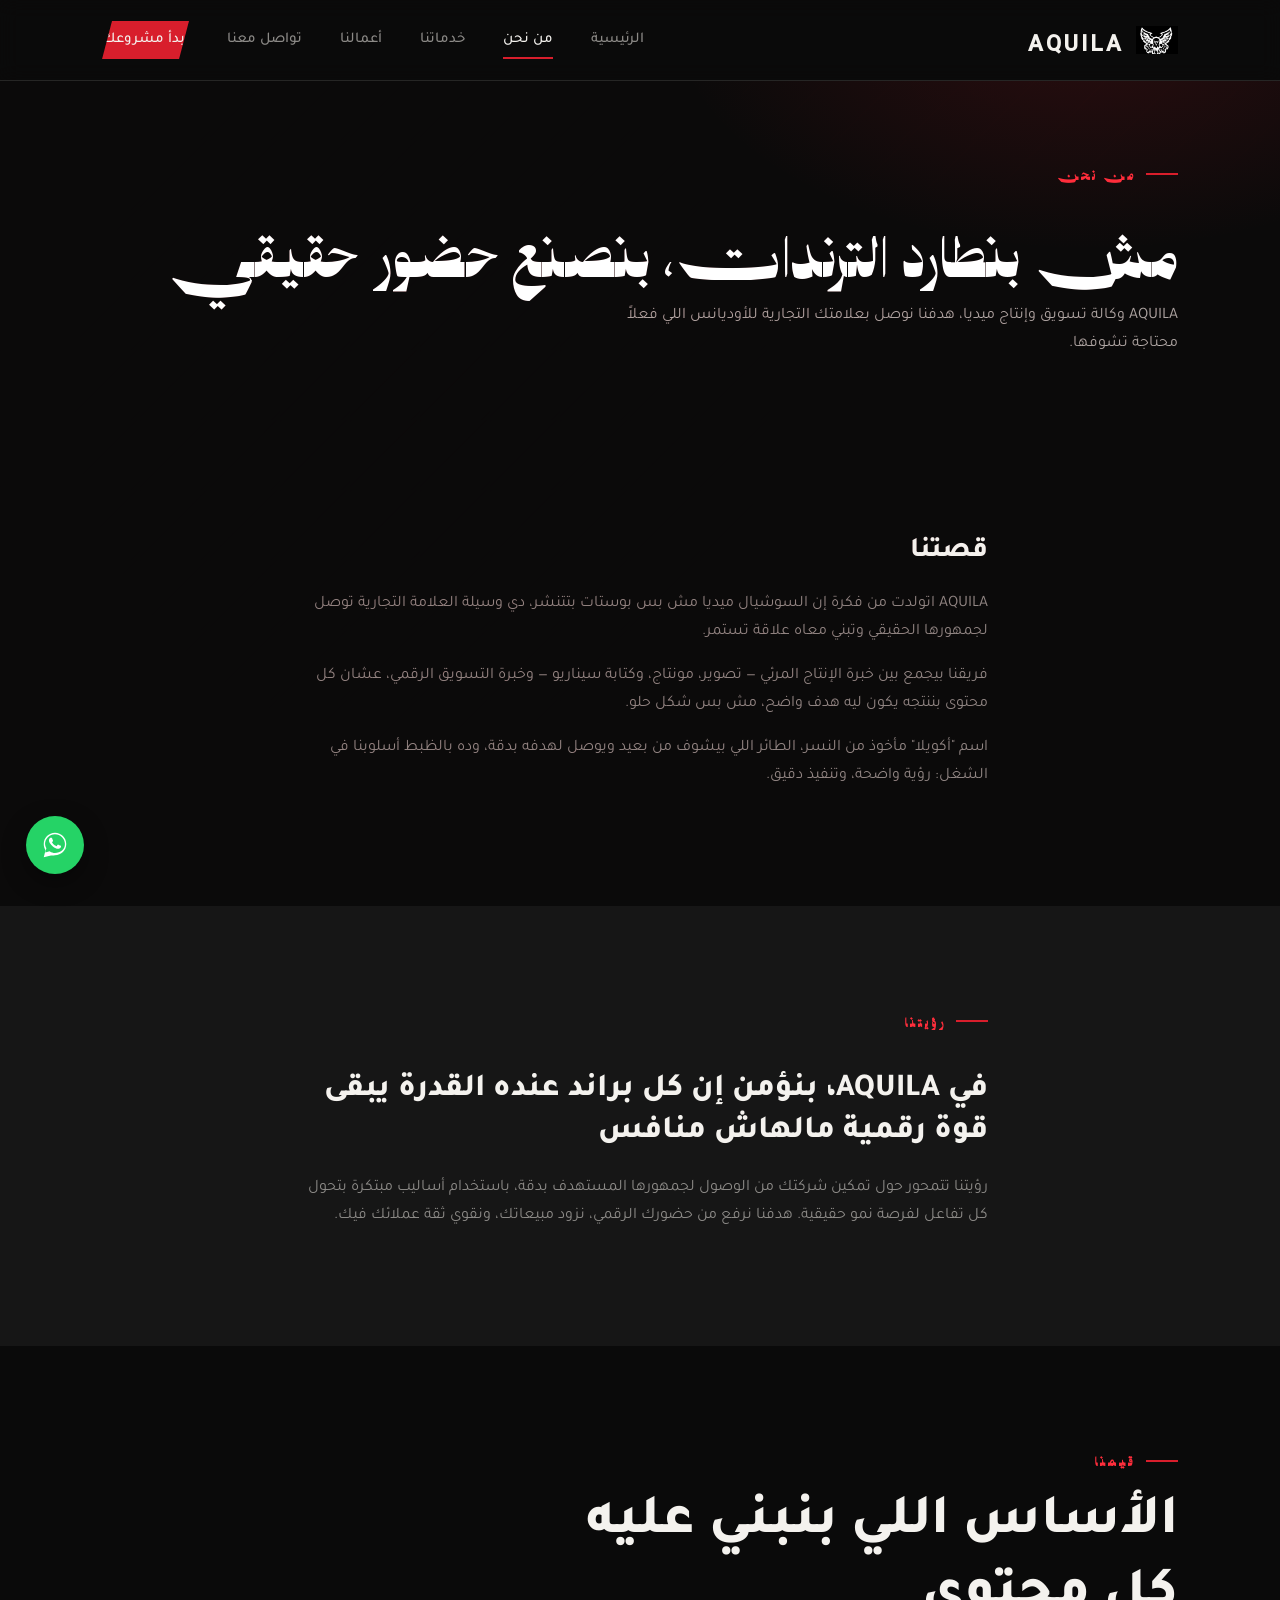
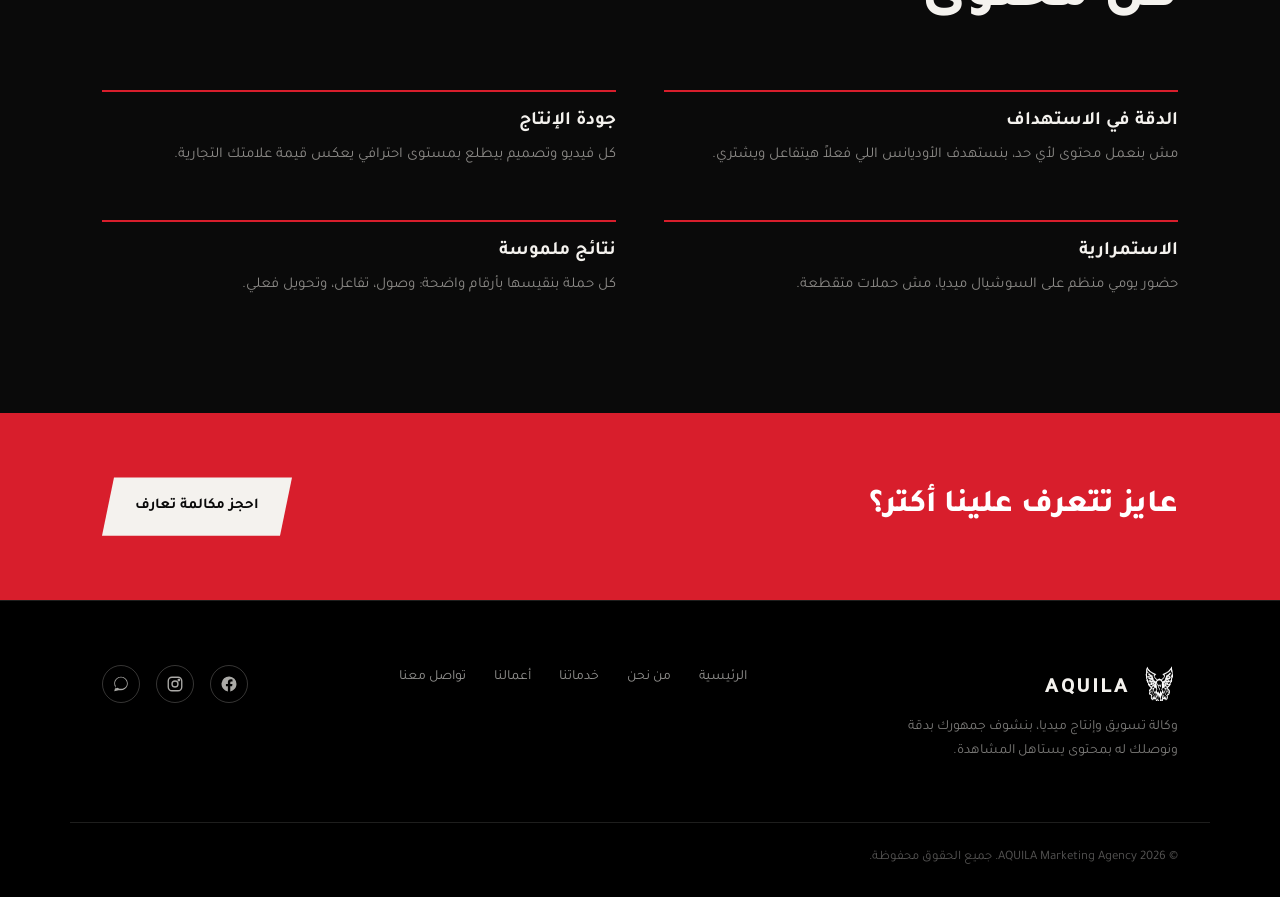
<file: about.html>
<!DOCTYPE html>
<html lang="ar" dir="rtl">
<head>
<meta charset="UTF-8">
<meta name="viewport" content="width=device-width, initial-scale=1.0">
<title>من نحن | AQUILA</title>
<link rel="stylesheet" href="style.css">
</head>
<body>
<div class="bg-fx"></div>
<div id="preloader"><div class="preloader-glow"></div><img src="aquila-logo-transparent.png" alt="AQUILA" class="preloader-logo"><div class="preloader-text">LOADING</div></div>

<header class="site-header">
  <div class="wrap">
    <a href="index.html" class="brand">
      <img src="eagle-icon.png" alt="شعار AQUILA" class="brand-mark">
      <span class="brand-name">AQUILA</span>
    </a>
    <button class="nav-toggle" aria-label="فتح القائمة" onclick="document.querySelector('.main-nav').classList.toggle('open')">
      <span></span><span></span><span></span>
    </button>
    <nav class="main-nav">
      <a href="index.html">الرئيسية</a>
      <a href="about.html" class="active">من نحن</a>
      <a href="services.html">خدماتنا</a>
      <a href="work.html">أعمالنا</a>
      <a href="contact.html">تواصل معنا</a>
      <a href="contact.html" class="header-cta">ابدأ مشروعك</a>
    </nav>
  </div>
</header>

<section class="page-hero">
  <div class="wrap">
    <div class="eyebrow">من نحن</div>
    <h1>مش بنطارد الترندات، بنصنع حضور حقيقي</h1>
    <p>AQUILA وكالة تسويق وإنتاج ميديا، هدفنا نوصل بعلامتك التجارية للأوديانس اللي فعلاً محتاجة تشوفها.</p>
  </div>
</section>

<section>
  <div class="wrap" style="max-width:760px;">
    <h2 style="font-size:28px; margin-bottom:20px;">قصتنا</h2>
    <p style="color:var(--gray); font-size:16px; margin-bottom:16px;">AQUILA اتولدت من فكرة إن السوشيال ميديا مش بس بوستات بتتنشر، دي وسيلة العلامة التجارية توصل لجمهورها الحقيقي وتبني معاه علاقة تستمر.</p>
    <p style="color:var(--gray); font-size:16px; margin-bottom:16px;">فريقنا بيجمع بين خبرة الإنتاج المرئي — تصوير، مونتاج، وكتابة سيناريو — وخبرة التسويق الرقمي، عشان كل محتوى بننتجه يكون ليه هدف واضح، مش بس شكل حلو.</p>
    <p style="color:var(--gray); font-size:16px;">اسم "أكويلا" مأخوذ من النسر، الطائر اللي بيشوف من بعيد ويوصل لهدفه بدقة، وده بالظبط أسلوبنا في الشغل: رؤية واضحة، وتنفيذ دقيق.</p>
  </div>
</section>

<section class="section-alt">
  <div class="wrap" style="max-width:760px;">
    <div class="eyebrow">رؤيتنا</div>
    <h2 style="font-size:32px; margin:14px 0 20px;">في AQUILA، بنؤمن إن كل براند عنده القدرة يبقى قوة رقمية مالهاش منافس</h2>
    <p style="color:var(--gray); font-size:16px;">رؤيتنا تتمحور حول تمكين شركتك من الوصول لجمهورها المستهدف بدقة، باستخدام أساليب مبتكرة بتحول كل تفاعل لفرصة نمو حقيقية. هدفنا نرفع من حضورك الرقمي، نزود مبيعاتك، ونقوي ثقة عملائك فيك.</p>
  </div>
</section>

<section>
  <div class="wrap">
    <div class="section-head reveal">
      <div class="eyebrow">قيمنا</div>
      <h2>الأساس اللي بنبني عليه كل محتوى</h2>
    </div>
    <div class="value-list reveal-stagger">
      <div class="value-item stagger-item">
        <h3>الدقة في الاستهداف</h3>
        <p>مش بنعمل محتوى لأي حد، بنستهدف الأوديانس اللي فعلاً هيتفاعل ويشتري.</p>
      </div>
      <div class="value-item stagger-item">
        <h3>جودة الإنتاج</h3>
        <p>كل فيديو وتصميم بيطلع بمستوى احترافي يعكس قيمة علامتك التجارية.</p>
      </div>
      <div class="value-item stagger-item">
        <h3>الاستمرارية</h3>
        <p>حضور يومي منظم على السوشيال ميديا، مش حملات متقطعة.</p>
      </div>
      <div class="value-item stagger-item">
        <h3>نتائج ملموسة</h3>
        <p>كل حملة بنقيسها بأرقام واضحة: وصول، تفاعل، وتحويل فعلي.</p>
      </div>
    </div>
  </div>
</section>

<div class="cta-band">
  <div class="wrap">
    <h2>عايز تتعرف علينا أكتر؟</h2>
    <a href="contact.html" class="btn btn-light">احجز مكالمة تعارف</a>
  </div>
</div>

<footer class="site-footer">
  <div class="wrap">
    <div>
      <div class="footer-brand">
        <img src="eagle-icon.png" alt="شعار AQUILA">
        <span class="brand-name">AQUILA</span>
      </div>
      <p style="max-width:280px; font-size:14px; color:rgba(244,242,238,0.5);">وكالة تسويق وإنتاج ميديا، بنشوف جمهورك بدقة ونوصلك له بمحتوى يستاهل المشاهدة.</p>
    </div>
    <nav class="foot-links">
      <a href="index.html">الرئيسية</a>
      <a href="about.html">من نحن</a>
      <a href="services.html">خدماتنا</a>
      <a href="work.html">أعمالنا</a>
      <a href="contact.html">تواصل معنا</a>
    </nav>
    <div class="footer-social">
      <a href="https://www.facebook.com/share/19Cuxw9yqc/?mibextid=wwXIfr" target="_blank" aria-label="Facebook">
        <svg viewBox="0 0 24 24" fill="currentColor"><path d="M22 12a10 10 0 1 0-11.5 9.9v-7H7.9V12h2.6V9.8c0-2.6 1.5-4 3.9-4 1.1 0 2.3.2 2.3.2v2.5h-1.3c-1.3 0-1.7.8-1.7 1.6V12h2.9l-.5 2.9h-2.4v7A10 10 0 0 0 22 12z"/></svg>
      </a>
      <a href="https://www.instagram.com/agencyaquila?igsh=MTFvNHV1Ymx0aHg0dA==" target="_blank" aria-label="Instagram">
        <svg viewBox="0 0 24 24" fill="none" stroke="currentColor" stroke-width="1.8"><rect x="3" y="3" width="18" height="18" rx="5"/><circle cx="12" cy="12" r="4"/><circle cx="17.2" cy="6.8" r="1"/></svg>
      </a>
      <a href="https://wa.me/201023048592" target="_blank" aria-label="WhatsApp">
        <svg viewBox="0 0 32 32" fill="currentColor"><path d="M16.001 3C9.373 3 4 8.373 4 15c0 2.386.7 4.607 1.908 6.472L4 29l7.72-1.867A11.94 11.94 0 0 0 16 27c6.628 0 12-5.373 12-12S22.629 3 16.001 3zm0 21.6c-1.98 0-3.822-.58-5.372-1.578l-.385-.243-4.583 1.108 1.128-4.464-.25-.397A9.565 9.565 0 0 1 5.4 15c0-5.85 4.75-10.6 10.6-10.6 5.85 0 10.6 4.75 10.6 10.6S21.85 24.6 16 24.6z"/></svg>
      </a>
    </div>
  </div>
  <div class="foot-bottom wrap">© 2026 AQUILA Marketing Agency. جميع الحقوق محفوظة.</div>
</footer>

<script src="script.js"></script>
<a href="https://wa.me/201023048592" target="_blank" class="whatsapp-float" aria-label="تواصل عبر واتساب">
  <svg viewBox="0 0 32 32" fill="#fff"><path d="M16.001 3C9.373 3 4 8.373 4 15c0 2.386.7 4.607 1.908 6.472L4 29l7.72-1.867A11.94 11.94 0 0 0 16 27c6.628 0 12-5.373 12-12S22.629 3 16.001 3zm0 21.6c-1.98 0-3.822-.58-5.372-1.578l-.385-.243-4.583 1.108 1.128-4.464-.25-.397A9.565 9.565 0 0 1 5.4 15c0-5.85 4.75-10.6 10.6-10.6 5.85 0 10.6 4.75 10.6 10.6S21.85 24.6 16 24.6zm5.79-7.94c-.317-.159-1.874-.925-2.164-1.03-.29-.106-.5-.159-.712.159-.21.317-.816 1.03-1.001 1.24-.184.212-.369.238-.685.08-.317-.159-1.338-.493-2.549-1.572-.943-.84-1.58-1.878-1.765-2.195-.185-.317-.02-.489.139-.647.142-.142.317-.37.475-.556.159-.185.211-.317.317-.529.106-.212.053-.397-.026-.556-.08-.159-.712-1.716-.976-2.35-.257-.617-.518-.534-.712-.544-.185-.008-.396-.01-.607-.01s-.556.08-.847.397c-.29.317-1.107 1.082-1.107 2.638s1.133 3.06 1.29 3.271c.159.212 2.229 3.404 5.4 4.773.755.325 1.344.52 1.804.665.758.24 1.448.207 1.994.126.608-.091 1.874-.766 2.138-1.507.264-.74.264-1.375.185-1.507-.079-.132-.29-.211-.607-.37z"/></svg>
</a>
</body>
</html>
</file>
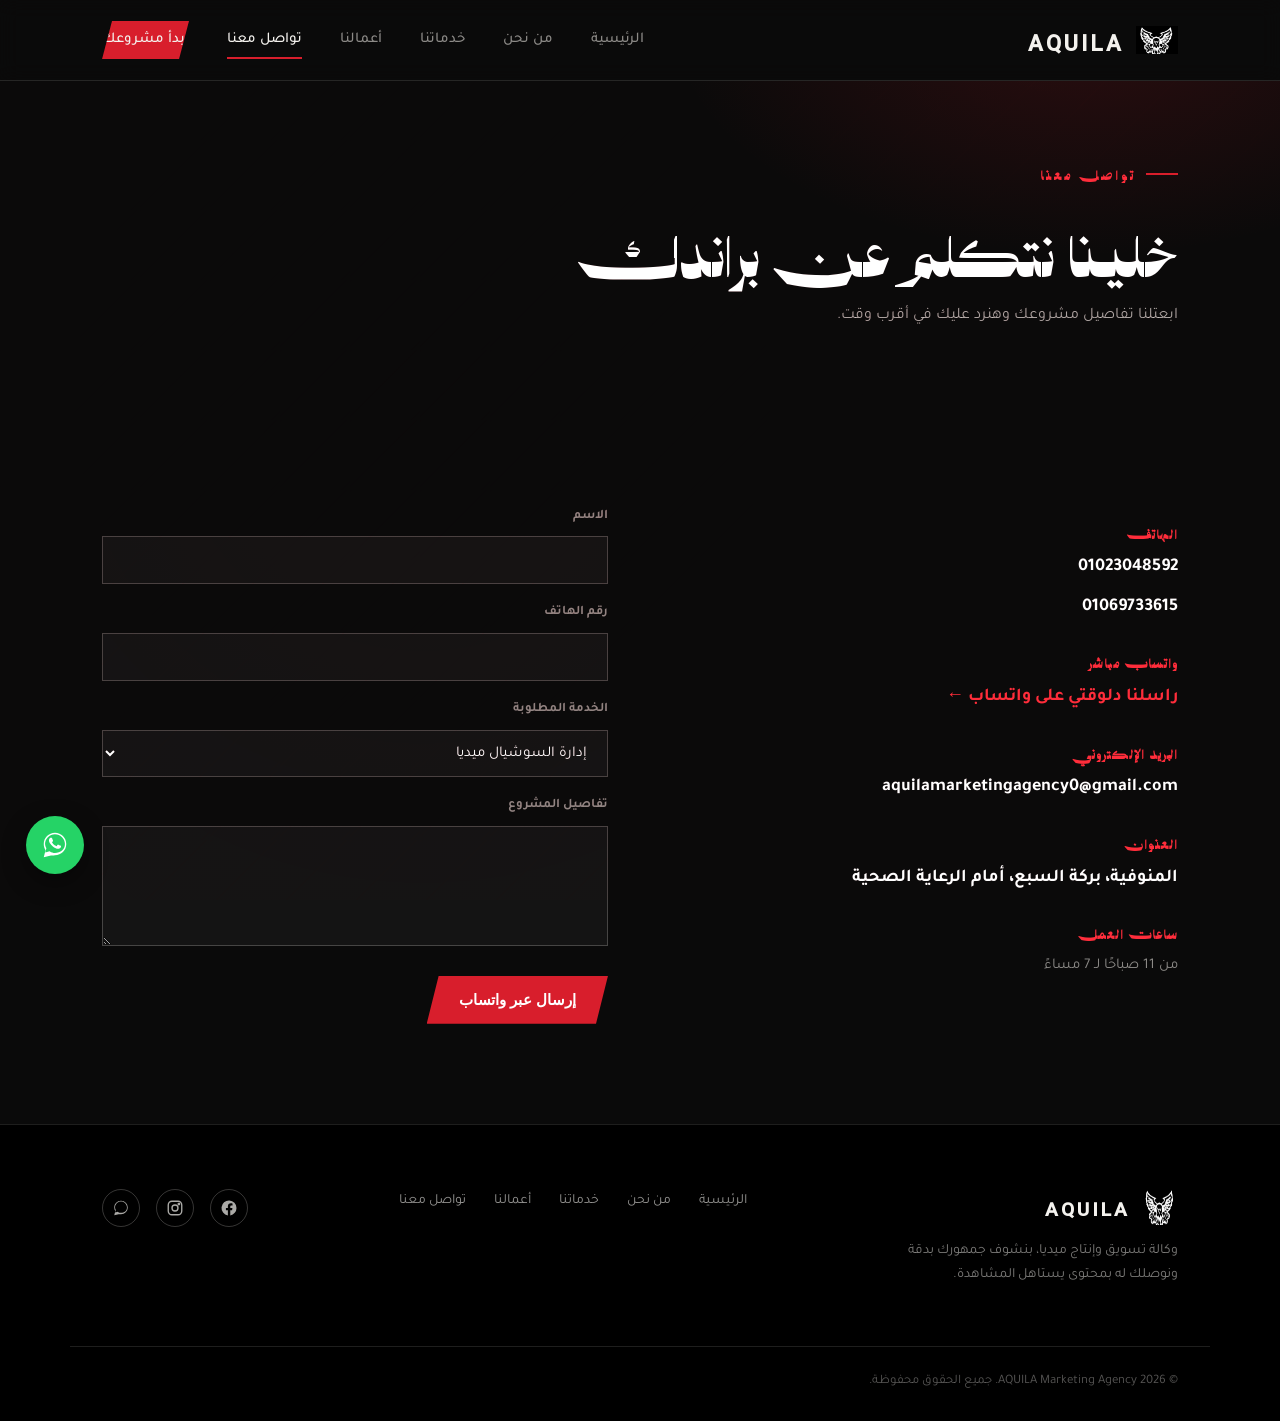
<file: contact.html>
<!DOCTYPE html>
<html lang="ar" dir="rtl">
<head>
<meta charset="UTF-8">
<meta name="viewport" content="width=device-width, initial-scale=1.0">
<title>تواصل معنا | AQUILA</title>
<link rel="stylesheet" href="style.css">
</head>
<body>
<div class="bg-fx"></div>
<div id="preloader"><div class="preloader-glow"></div><img src="aquila-logo-transparent.png" alt="AQUILA" class="preloader-logo"><div class="preloader-text">LOADING</div></div>

<header class="site-header">
  <div class="wrap">
    <a href="index.html" class="brand">
      <img src="eagle-icon.png" alt="شعار AQUILA" class="brand-mark">
      <span class="brand-name">AQUILA</span>
    </a>
    <button class="nav-toggle" aria-label="فتح القائمة" onclick="document.querySelector('.main-nav').classList.toggle('open')">
      <span></span><span></span><span></span>
    </button>
    <nav class="main-nav">
      <a href="index.html">الرئيسية</a>
      <a href="about.html">من نحن</a>
      <a href="services.html">خدماتنا</a>
      <a href="work.html">أعمالنا</a>
      <a href="contact.html" class="active">تواصل معنا</a>
      <a href="contact.html" class="header-cta">ابدأ مشروعك</a>
    </nav>
  </div>
</header>

<section class="page-hero">
  <div class="wrap">
    <div class="eyebrow">تواصل معنا</div>
    <h1>خلينا نتكلم عن براندك</h1>
    <p>ابعتلنا تفاصيل مشروعك وهنرد عليك في أقرب وقت.</p>
  </div>
</section>

<section>
  <div class="wrap">
    <div class="contact-grid reveal">
      <div class="contact-info">
        <dl>
          <dt>الهاتف</dt>
          <dd style="direction:ltr; text-align:right;">01023048592</dd>
          <dd style="direction:ltr; text-align:right;">01069733615</dd>
          <dt>واتساب مباشر</dt>
          <dd><a href="https://wa.me/201023048592" target="_blank" style="color:var(--red-bright);">راسلنا دلوقتي على واتساب ←</a></dd>
          <dt>البريد الإلكتروني</dt>
          <dd style="direction:ltr; text-align:right;">aquilamarketingagency0@gmail.com</dd>
          <dt>العنوان</dt>
          <dd>المنوفية، بركة السبع، أمام الرعاية الصحية</dd>
          <dt>ساعات العمل</dt>
          <dd class="mute">من 11 صباحًا لـ 7 مساءً</dd>
        </dl>
      </div>

      <form class="contact-form" id="contact-form">
        <div class="field">
          <label for="name">الاسم</label>
          <input type="text" id="name" name="name" required>
        </div>
        <div class="field">
          <label for="phone">رقم الهاتف</label>
          <input type="tel" id="phone" name="phone" required>
        </div>
        <div class="field">
          <label for="service">الخدمة المطلوبة</label>
          <select id="service" name="service">
            <option>إدارة السوشيال ميديا</option>
            <option>خطة استراتيجية</option>
            <option>تصوير فوتوغرافي وفيديو</option>
            <option>مونتاج الفيديو</option>
            <option>التصميمات</option>
            <option>كتابة السكريبت</option>
            <option>الإعلانات الممولة</option>
            <option>التحليلات والتقارير</option>
          </select>
        </div>
        <div class="field">
          <label for="message">تفاصيل المشروع</label>
          <textarea id="message" name="message" required></textarea>
        </div>
        <button type="submit" class="btn btn-primary" style="border:none; cursor:pointer; align-self:flex-start;">إرسال عبر واتساب</button>
      </form>
      <p id="form-success" style="display:none; font-size:16px; color:var(--red-bright); font-weight:700;">هيتفتحلك واتساب دلوقتي، بس دوس "إرسال" هناك عشان الرسالة توصلنا.</p>

      <script>
        document.getElementById('contact-form').addEventListener('submit', function (e) {
          e.preventDefault();
          var name = document.getElementById('name').value;
          var phone = document.getElementById('phone').value;
          var service = document.getElementById('service').value;
          var message = document.getElementById('message').value;
          var text = 'مرحبًا AQUILA 👋' + '\n' +
                     'الاسم: ' + name + '\n' +
                     'رقم الهاتف: ' + phone + '\n' +
                     'الخدمة المطلوبة: ' + service + '\n' +
                     'تفاصيل المشروع: ' + message;
          var url = 'https://wa.me/201023048592?text=' + encodeURIComponent(text);
          document.getElementById('form-success').style.display = 'block';
          window.open(url, '_blank');
        });
      </script>
    </div>
  </div>
</section>

<footer class="site-footer">
  <div class="wrap">
    <div>
      <div class="footer-brand">
        <img src="eagle-icon.png" alt="شعار AQUILA">
        <span class="brand-name">AQUILA</span>
      </div>
      <p style="max-width:280px; font-size:14px; color:rgba(244,242,238,0.5);">وكالة تسويق وإنتاج ميديا، بنشوف جمهورك بدقة ونوصلك له بمحتوى يستاهل المشاهدة.</p>
    </div>
    <nav class="foot-links">
      <a href="index.html">الرئيسية</a>
      <a href="about.html">من نحن</a>
      <a href="services.html">خدماتنا</a>
      <a href="work.html">أعمالنا</a>
      <a href="contact.html">تواصل معنا</a>
    </nav>
    <div class="footer-social">
      <a href="https://www.facebook.com/share/19Cuxw9yqc/?mibextid=wwXIfr" target="_blank" aria-label="Facebook">
        <svg viewBox="0 0 24 24" fill="currentColor"><path d="M22 12a10 10 0 1 0-11.5 9.9v-7H7.9V12h2.6V9.8c0-2.6 1.5-4 3.9-4 1.1 0 2.3.2 2.3.2v2.5h-1.3c-1.3 0-1.7.8-1.7 1.6V12h2.9l-.5 2.9h-2.4v7A10 10 0 0 0 22 12z"/></svg>
      </a>
      <a href="https://www.instagram.com/agencyaquila?igsh=MTFvNHV1Ymx0aHg0dA==" target="_blank" aria-label="Instagram">
        <svg viewBox="0 0 24 24" fill="none" stroke="currentColor" stroke-width="1.8"><rect x="3" y="3" width="18" height="18" rx="5"/><circle cx="12" cy="12" r="4"/><circle cx="17.2" cy="6.8" r="1"/></svg>
      </a>
      <a href="https://wa.me/201023048592" target="_blank" aria-label="WhatsApp">
        <svg viewBox="0 0 32 32" fill="currentColor"><path d="M16.001 3C9.373 3 4 8.373 4 15c0 2.386.7 4.607 1.908 6.472L4 29l7.72-1.867A11.94 11.94 0 0 0 16 27c6.628 0 12-5.373 12-12S22.629 3 16.001 3zm0 21.6c-1.98 0-3.822-.58-5.372-1.578l-.385-.243-4.583 1.108 1.128-4.464-.25-.397A9.565 9.565 0 0 1 5.4 15c0-5.85 4.75-10.6 10.6-10.6 5.85 0 10.6 4.75 10.6 10.6S21.85 24.6 16 24.6z"/></svg>
      </a>
    </div>
  </div>
  <div class="foot-bottom wrap">© 2026 AQUILA Marketing Agency. جميع الحقوق محفوظة.</div>
</footer>

<script src="script.js"></script>
<a href="https://wa.me/201023048592" target="_blank" class="whatsapp-float" aria-label="تواصل عبر واتساب">
  <svg viewBox="0 0 32 32" fill="#fff"><path d="M16.001 3C9.373 3 4 8.373 4 15c0 2.386.7 4.607 1.908 6.472L4 29l7.72-1.867A11.94 11.94 0 0 0 16 27c6.628 0 12-5.373 12-12S22.629 3 16.001 3zm0 21.6c-1.98 0-3.822-.58-5.372-1.578l-.385-.243-4.583 1.108 1.128-4.464-.25-.397A9.565 9.565 0 0 1 5.4 15c0-5.85 4.75-10.6 10.6-10.6 5.85 0 10.6 4.75 10.6 10.6S21.85 24.6 16 24.6zm5.79-7.94c-.317-.159-1.874-.925-2.164-1.03-.29-.106-.5-.159-.712.159-.21.317-.816 1.03-1.001 1.24-.184.212-.369.238-.685.08-.317-.159-1.338-.493-2.549-1.572-.943-.84-1.58-1.878-1.765-2.195-.185-.317-.02-.489.139-.647.142-.142.317-.37.475-.556.159-.185.211-.317.317-.529.106-.212.053-.397-.026-.556-.08-.159-.712-1.716-.976-2.35-.257-.617-.518-.534-.712-.544-.185-.008-.396-.01-.607-.01s-.556.08-.847.397c-.29.317-1.107 1.082-1.107 2.638s1.133 3.06 1.29 3.271c.159.212 2.229 3.404 5.4 4.773.755.325 1.344.52 1.804.665.758.24 1.448.207 1.994.126.608-.091 1.874-.766 2.138-1.507.264-.74.264-1.375.185-1.507-.079-.132-.29-.211-.607-.37z"/></svg>
</a>
</body>
</html>
</file>
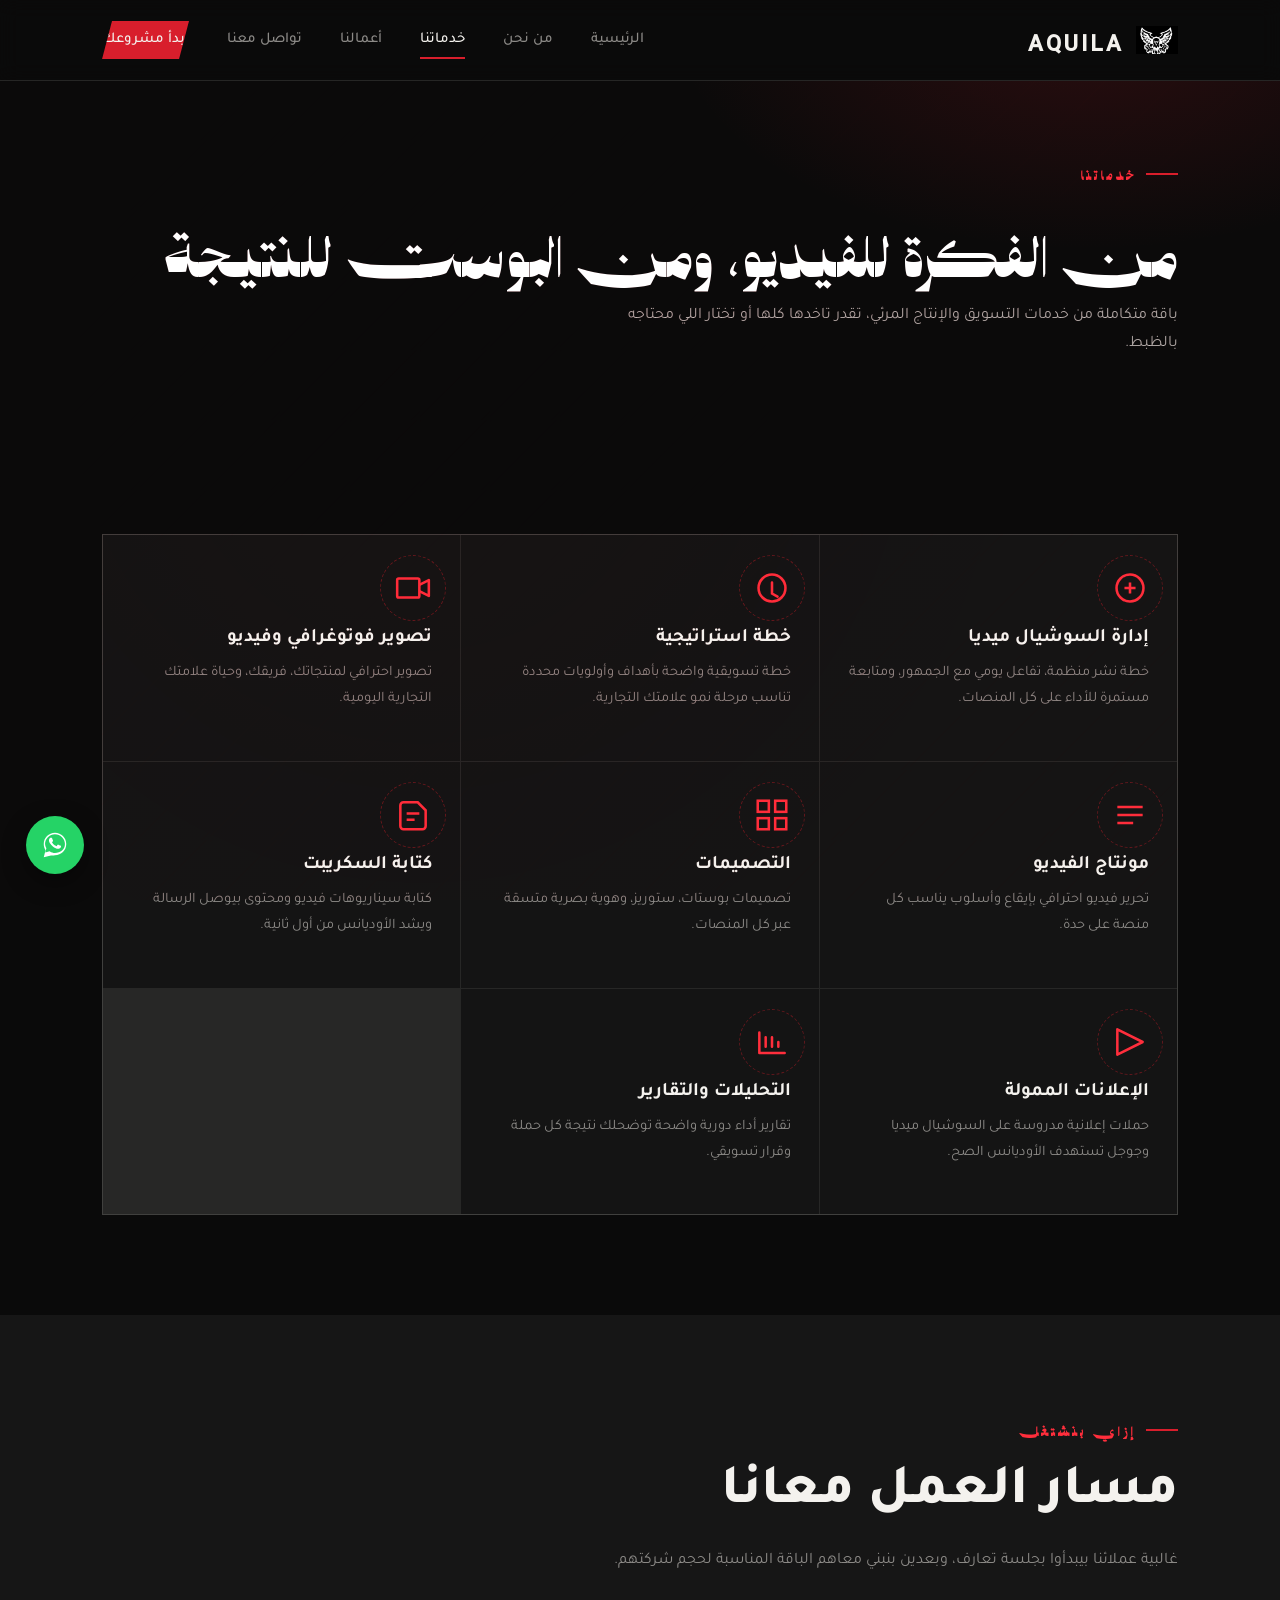
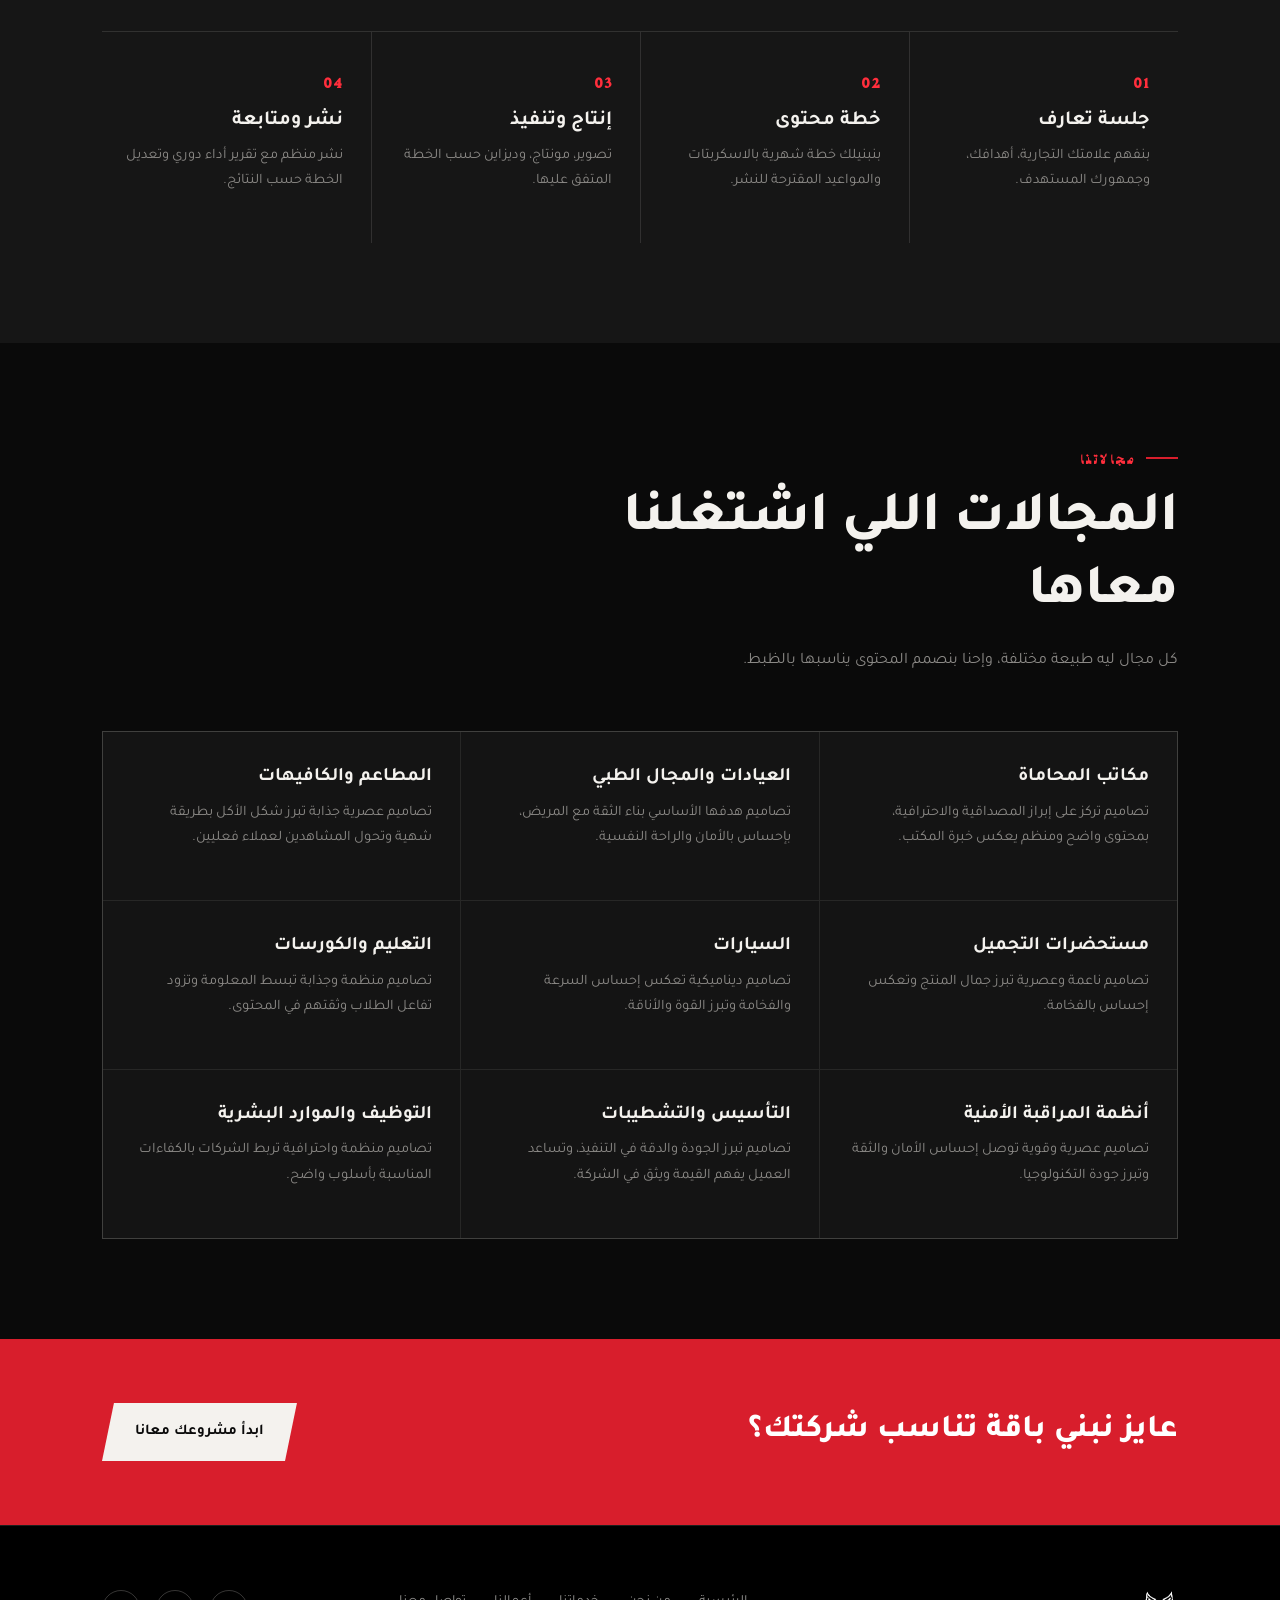
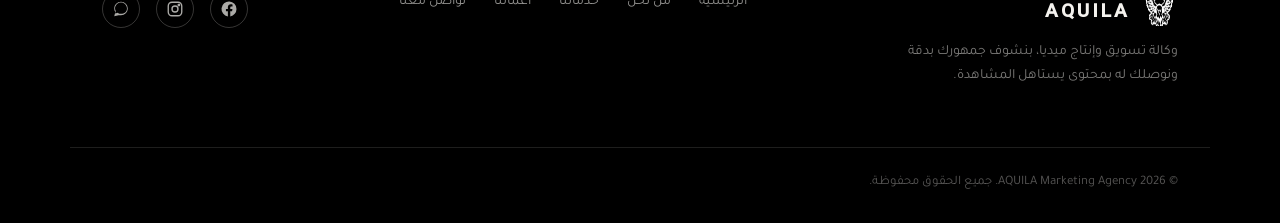
<file: services.html>
<!DOCTYPE html>
<html lang="ar" dir="rtl">
<head>
<meta charset="UTF-8">
<meta name="viewport" content="width=device-width, initial-scale=1.0">
<title>خدماتنا | AQUILA</title>
<link rel="stylesheet" href="style.css">
</head>
<body>
<div class="bg-fx"></div>
<div id="preloader"><div class="preloader-glow"></div><img src="aquila-logo-transparent.png" alt="AQUILA" class="preloader-logo"><div class="preloader-text">LOADING</div></div>

<header class="site-header">
  <div class="wrap">
    <a href="index.html" class="brand">
      <img src="eagle-icon.png" alt="شعار AQUILA" class="brand-mark">
      <span class="brand-name">AQUILA</span>
    </a>
    <button class="nav-toggle" aria-label="فتح القائمة" onclick="document.querySelector('.main-nav').classList.toggle('open')">
      <span></span><span></span><span></span>
    </button>
    <nav class="main-nav">
      <a href="index.html">الرئيسية</a>
      <a href="about.html">من نحن</a>
      <a href="services.html" class="active">خدماتنا</a>
      <a href="work.html">أعمالنا</a>
      <a href="contact.html">تواصل معنا</a>
      <a href="contact.html" class="header-cta">ابدأ مشروعك</a>
    </nav>
  </div>
</header>

<section class="page-hero">
  <div class="wrap">
    <div class="eyebrow">خدماتنا</div>
    <h1>من الفكرة للفيديو، ومن البوست للنتيجة</h1>
    <p>باقة متكاملة من خدمات التسويق والإنتاج المرئي، تقدر تاخدها كلها أو تختار اللي محتاجه بالظبط.</p>
  </div>
</section>

<section>
  <div class="wrap">
    <div class="card-grid reveal-stagger">
      <div class="card stagger-item">
        <div class="icon-wrap"><svg class="icon" viewBox="0 0 24 24" fill="none" stroke="currentColor" stroke-width="1.6"><circle cx="12" cy="12" r="8.5"/><path d="M8.5 12h7M12 8.5v7"/></svg></div>
        <h3>إدارة السوشيال ميديا</h3>
        <p>خطة نشر منظمة، تفاعل يومي مع الجمهور، ومتابعة مستمرة للأداء على كل المنصات.</p>
      </div>
      <div class="card stagger-item">
        <div class="icon-wrap"><svg class="icon" viewBox="0 0 24 24" fill="none" stroke="currentColor" stroke-width="1.6"><circle cx="12" cy="12" r="8.5"/><path d="M12 8.5v7l3.5 2" stroke-linecap="round"/></svg></div>
        <h3>خطة استراتيجية</h3>
        <p>خطة تسويقية واضحة بأهداف وأولويات محددة تناسب مرحلة نمو علامتك التجارية.</p>
      </div>
      <div class="card stagger-item">
        <div class="icon-wrap"><svg class="icon" viewBox="0 0 24 24" fill="none" stroke="currentColor" stroke-width="1.6"><rect x="2" y="6" width="14" height="12" rx="1"/><path d="M16 10l6-3v10l-6-3" stroke-linejoin="round"/></svg></div>
        <h3>تصوير فوتوغرافي وفيديو</h3>
        <p>تصوير احترافي لمنتجاتك، فريقك، وحياة علامتك التجارية اليومية.</p>
      </div>
      <div class="card stagger-item">
        <div class="icon-wrap"><svg class="icon" viewBox="0 0 24 24" fill="none" stroke="currentColor" stroke-width="1.6"><path d="M4 7h16M4 12h16M4 17h10"/></svg></div>
        <h3>مونتاج الفيديو</h3>
        <p>تحرير فيديو احترافي بإيقاع وأسلوب يناسب كل منصة على حدة.</p>
      </div>
      <div class="card stagger-item">
        <div class="icon-wrap"><svg class="icon" viewBox="0 0 24 24" fill="none" stroke="currentColor" stroke-width="1.6"><rect x="3" y="3" width="7" height="7"/><rect x="14" y="3" width="7" height="7"/><rect x="3" y="14" width="7" height="7"/><rect x="14" y="14" width="7" height="7"/></svg></div>
        <h3>التصميمات</h3>
        <p>تصميمات بوستات، ستوريز، وهوية بصرية متسقة عبر كل المنصات.</p>
      </div>
      <div class="card stagger-item">
        <div class="icon-wrap"><svg class="icon" viewBox="0 0 24 24" fill="none" stroke="currentColor" stroke-width="1.6"><path d="M4 19V6a2 2 0 012-2h9l5 5v10a2 2 0 01-2 2H6a2 2 0 01-2-2z"/><path d="M8 11h8M8 15h5"/></svg></div>
        <h3>كتابة السكريبت</h3>
        <p>كتابة سيناريوهات فيديو ومحتوى بيوصل الرسالة ويشد الأوديانس من أول ثانية.</p>
      </div>
      <div class="card stagger-item">
        <div class="icon-wrap"><svg class="icon" viewBox="0 0 24 24" fill="none" stroke="currentColor" stroke-width="1.6"><path d="M4 4l16 8-16 8V4z" stroke-linejoin="round"/></svg></div>
        <h3>الإعلانات الممولة</h3>
        <p>حملات إعلانية مدروسة على السوشيال ميديا وجوجل تستهدف الأوديانس الصح.</p>
      </div>
      <div class="card stagger-item">
        <div class="icon-wrap"><svg class="icon" viewBox="0 0 24 24" fill="none" stroke="currentColor" stroke-width="1.6"><path d="M4 19V6M4 19h16M8 15v-6M12 15V9M16 15v-3" stroke-linecap="round" stroke-linejoin="round"/></svg></div>
        <h3>التحليلات والتقارير</h3>
        <p>تقارير أداء دورية واضحة توضحلك نتيجة كل حملة وقرار تسويقي.</p>
      </div>
    </div>
  </div>
</section>

<section class="section-alt">
  <div class="wrap">
    <div class="section-head reveal">
      <div class="eyebrow">إزاي بنشتغل</div>
      <h2>مسار العمل معانا</h2>
      <p>غالبية عملائنا بيبدأوا بجلسة تعارف، وبعدين بنبني معاهم الباقة المناسبة لحجم شركتهم.</p>
    </div>
    <div class="process reveal-stagger">
      <div class="process-step stagger-item">
        <div class="step-index">01</div>
        <h3>جلسة تعارف</h3>
        <p>بنفهم علامتك التجارية، أهدافك، وجمهورك المستهدف.</p>
      </div>
      <div class="process-step stagger-item">
        <div class="step-index">02</div>
        <h3>خطة محتوى</h3>
        <p>بنبنيلك خطة شهرية بالاسكربتات والمواعيد المقترحة للنشر.</p>
      </div>
      <div class="process-step stagger-item">
        <div class="step-index">03</div>
        <h3>إنتاج وتنفيذ</h3>
        <p>تصوير، مونتاج، وديزاين حسب الخطة المتفق عليها.</p>
      </div>
      <div class="process-step stagger-item">
        <div class="step-index">04</div>
        <h3>نشر ومتابعة</h3>
        <p>نشر منظم مع تقرير أداء دوري وتعديل الخطة حسب النتائج.</p>
      </div>
    </div>
  </div>
</section>

<section>
  <div class="wrap">
    <div class="section-head reveal">
      <div class="eyebrow">مجالاتنا</div>
      <h2>المجالات اللي اشتغلنا معاها</h2>
      <p>كل مجال ليه طبيعة مختلفة، وإحنا بنصمم المحتوى يناسبها بالظبط.</p>
    </div>
    <div class="card-grid reveal-stagger">
      <div class="card stagger-item">
        <h3>مكاتب المحاماة</h3>
        <p>تصاميم تركز على إبراز المصداقية والاحترافية، بمحتوى واضح ومنظم يعكس خبرة المكتب.</p>
      </div>
      <div class="card stagger-item">
        <h3>العيادات والمجال الطبي</h3>
        <p>تصاميم هدفها الأساسي بناء الثقة مع المريض، بإحساس بالأمان والراحة النفسية.</p>
      </div>
      <div class="card stagger-item">
        <h3>المطاعم والكافيهات</h3>
        <p>تصاميم عصرية جذابة تبرز شكل الأكل بطريقة شهية وتحول المشاهدين لعملاء فعليين.</p>
      </div>
      <div class="card stagger-item">
        <h3>مستحضرات التجميل</h3>
        <p>تصاميم ناعمة وعصرية تبرز جمال المنتج وتعكس إحساس بالفخامة.</p>
      </div>
      <div class="card stagger-item">
        <h3>السيارات</h3>
        <p>تصاميم ديناميكية تعكس إحساس السرعة والفخامة وتبرز القوة والأناقة.</p>
      </div>
      <div class="card stagger-item">
        <h3>التعليم والكورسات</h3>
        <p>تصاميم منظمة وجذابة تبسط المعلومة وتزود تفاعل الطلاب وثقتهم في المحتوى.</p>
      </div>
      <div class="card stagger-item">
        <h3>أنظمة المراقبة الأمنية</h3>
        <p>تصاميم عصرية وقوية توصل إحساس الأمان والثقة وتبرز جودة التكنولوجيا.</p>
      </div>
      <div class="card stagger-item">
        <h3>التأسيس والتشطيبات</h3>
        <p>تصاميم تبرز الجودة والدقة في التنفيذ، وتساعد العميل يفهم القيمة ويثق في الشركة.</p>
      </div>
      <div class="card stagger-item">
        <h3>التوظيف والموارد البشرية</h3>
        <p>تصاميم منظمة واحترافية تربط الشركات بالكفاءات المناسبة بأسلوب واضح.</p>
      </div>
    </div>
  </div>
</section>

<div class="cta-band">
  <div class="wrap">
    <h2>عايز نبني باقة تناسب شركتك؟</h2>
    <a href="contact.html" class="btn btn-light">ابدأ مشروعك معانا</a>
  </div>
</div>

<footer class="site-footer">
  <div class="wrap">
    <div>
      <div class="footer-brand">
        <img src="eagle-icon.png" alt="شعار AQUILA">
        <span class="brand-name">AQUILA</span>
      </div>
      <p style="max-width:280px; font-size:14px; color:rgba(244,242,238,0.5);">وكالة تسويق وإنتاج ميديا، بنشوف جمهورك بدقة ونوصلك له بمحتوى يستاهل المشاهدة.</p>
    </div>
    <nav class="foot-links">
      <a href="index.html">الرئيسية</a>
      <a href="about.html">من نحن</a>
      <a href="services.html">خدماتنا</a>
      <a href="work.html">أعمالنا</a>
      <a href="contact.html">تواصل معنا</a>
    </nav>
    <div class="footer-social">
      <a href="https://www.facebook.com/share/19Cuxw9yqc/?mibextid=wwXIfr" target="_blank" aria-label="Facebook">
        <svg viewBox="0 0 24 24" fill="currentColor"><path d="M22 12a10 10 0 1 0-11.5 9.9v-7H7.9V12h2.6V9.8c0-2.6 1.5-4 3.9-4 1.1 0 2.3.2 2.3.2v2.5h-1.3c-1.3 0-1.7.8-1.7 1.6V12h2.9l-.5 2.9h-2.4v7A10 10 0 0 0 22 12z"/></svg>
      </a>
      <a href="https://www.instagram.com/agencyaquila?igsh=MTFvNHV1Ymx0aHg0dA==" target="_blank" aria-label="Instagram">
        <svg viewBox="0 0 24 24" fill="none" stroke="currentColor" stroke-width="1.8"><rect x="3" y="3" width="18" height="18" rx="5"/><circle cx="12" cy="12" r="4"/><circle cx="17.2" cy="6.8" r="1"/></svg>
      </a>
      <a href="https://wa.me/201023048592" target="_blank" aria-label="WhatsApp">
        <svg viewBox="0 0 32 32" fill="currentColor"><path d="M16.001 3C9.373 3 4 8.373 4 15c0 2.386.7 4.607 1.908 6.472L4 29l7.72-1.867A11.94 11.94 0 0 0 16 27c6.628 0 12-5.373 12-12S22.629 3 16.001 3zm0 21.6c-1.98 0-3.822-.58-5.372-1.578l-.385-.243-4.583 1.108 1.128-4.464-.25-.397A9.565 9.565 0 0 1 5.4 15c0-5.85 4.75-10.6 10.6-10.6 5.85 0 10.6 4.75 10.6 10.6S21.85 24.6 16 24.6z"/></svg>
      </a>
    </div>
  </div>
  <div class="foot-bottom wrap">© 2026 AQUILA Marketing Agency. جميع الحقوق محفوظة.</div>
</footer>

<script src="script.js"></script>
<a href="https://wa.me/201023048592" target="_blank" class="whatsapp-float" aria-label="تواصل عبر واتساب">
  <svg viewBox="0 0 32 32" fill="#fff"><path d="M16.001 3C9.373 3 4 8.373 4 15c0 2.386.7 4.607 1.908 6.472L4 29l7.72-1.867A11.94 11.94 0 0 0 16 27c6.628 0 12-5.373 12-12S22.629 3 16.001 3zm0 21.6c-1.98 0-3.822-.58-5.372-1.578l-.385-.243-4.583 1.108 1.128-4.464-.25-.397A9.565 9.565 0 0 1 5.4 15c0-5.85 4.75-10.6 10.6-10.6 5.85 0 10.6 4.75 10.6 10.6S21.85 24.6 16 24.6zm5.79-7.94c-.317-.159-1.874-.925-2.164-1.03-.29-.106-.5-.159-.712.159-.21.317-.816 1.03-1.001 1.24-.184.212-.369.238-.685.08-.317-.159-1.338-.493-2.549-1.572-.943-.84-1.58-1.878-1.765-2.195-.185-.317-.02-.489.139-.647.142-.142.317-.37.475-.556.159-.185.211-.317.317-.529.106-.212.053-.397-.026-.556-.08-.159-.712-1.716-.976-2.35-.257-.617-.518-.534-.712-.544-.185-.008-.396-.01-.607-.01s-.556.08-.847.397c-.29.317-1.107 1.082-1.107 2.638s1.133 3.06 1.29 3.271c.159.212 2.229 3.404 5.4 4.773.755.325 1.344.52 1.804.665.758.24 1.448.207 1.994.126.608-.091 1.874-.766 2.138-1.507.264-.74.264-1.375.185-1.507-.079-.132-.29-.211-.607-.37z"/></svg>
</a>
</body>
</html>
</file>
<file: style.css>
@import url('https://fonts.googleapis.com/css2?family=Tajawal:wght@300;400;500;700;800;900&display=swap');

@font-face{
  font-family:'PalestineSwashes';
  src:url('palestine-swashes.ttf') format('truetype');
  font-weight:400;
  font-display:swap;
}

:root{
  --black:#0A0A0A;
  --black-soft:#161616;
  --black-card:#141414;
  --red:#D81E2C;
  --red-deep:#7A0F1A;
  --red-bright:#FF2E3C;
  --white:#F4F2EE;
  --gray:#8C8A87;
  --line: rgba(244,242,238,0.12);
  --line-strong: rgba(244,242,238,0.22);
}

*{box-sizing:border-box;}
html{scroll-behavior:smooth;}
body{
  margin:0;
  background:var(--black);
  color:var(--white);
  font-family:'Tajawal', sans-serif;
  direction:rtl;
  line-height:1.75;
  -webkit-font-smoothing:antialiased;
}

h1{
  font-family:'PalestineSwashes', 'Tajawal', sans-serif;
  font-weight:400;
  color:var(--white);
  margin:0;
  line-height:1.35;
  letter-spacing:0.5px;
}
h2{
  font-family:'Tajawal', sans-serif;
  font-weight:800;
  color:var(--white);
  margin:0;
  line-height:1.3;
}
h3{
  font-family:'Tajawal', sans-serif;
  font-weight:800;
  color:var(--white);
  margin:0;
  line-height:1.3;
}

.wordmark{
  font-family:'PalestineSwashes', serif;
  letter-spacing:2px;
}

a{color:inherit; text-decoration:none;}
img,svg{display:block; max-width:100%;}

.wrap{
  max-width:1140px;
  margin:0 auto;
  padding:0 32px;
}

/* ===== Header ===== */
.site-header{
  position:sticky;
  top:0;
  z-index:50;
  background:rgba(10,10,10,0.9);
  backdrop-filter:blur(10px);
  border-bottom:1px solid var(--line);
}
.site-header .wrap{
  display:flex;
  align-items:center;
  justify-content:space-between;
  height:80px;
}
.brand{
  display:flex;
  align-items:center;
  gap:12px;
}
.brand-mark{
  width:42px;
  height:42px;
  object-fit:contain;
}
.brand-name{
  font-family:'PalestineSwashes', serif;
  font-size:22px;
  font-weight:700;
  color:var(--white);
  letter-spacing:3px;
}
nav.main-nav{
  display:flex;
  align-items:center;
  gap:38px;
}
nav.main-nav a{
  font-size:15px;
  font-weight:500;
  color:var(--gray);
  position:relative;
  padding:6px 0;
  transition:color .2s ease;
}
nav.main-nav a:hover,
nav.main-nav a.active{
  color:var(--white);
}
nav.main-nav a.active::after{
  content:"";
  position:absolute;
  right:0; left:0; bottom:0;
  height:2px;
  background:var(--red);
}
.header-cta{
  background:var(--red);
  color:var(--white) !important;
  padding:11px 24px;
  font-size:14px;
  font-weight:700;
  clip-path: polygon(10px 0, 100% 0, calc(100% - 10px) 100%, 0 100%);
  transition:background .2s ease;
}
.header-cta:hover{ background:var(--red-bright); }

.nav-toggle{ display:none; }

@media (max-width:860px){
  nav.main-nav{
    position:fixed;
    inset:80px 0 0 0;
    background:var(--black);
    flex-direction:column;
    align-items:flex-start;
    padding:30px 32px;
    gap:24px;
    transform:translateY(-8px);
    opacity:0;
    pointer-events:none;
    transition:opacity .2s ease, transform .2s ease;
  }
  nav.main-nav.open{
    opacity:1;
    transform:translateY(0);
    pointer-events:auto;
  }
  nav.main-nav a{ font-size:19px; }
  .nav-toggle{
    display:flex;
    flex-direction:column;
    gap:5px;
    background:none;
    border:none;
    cursor:pointer;
    padding:8px;
  }
  .nav-toggle span{
    width:24px; height:2px; background:var(--white); display:block;
  }
}

/* ===== Talon divider - signature element ===== */
.talon-divider{
  height:14px;
  width:100%;
  background:
    linear-gradient(135deg, transparent 49.5%, var(--red) 49.5%, var(--red) 50.5%, transparent 50.5%) 0 0/28px 28px repeat-x;
  opacity:0.9;
}

/* ===== Hero ===== */
.hero{
  position:relative;
  padding:120px 0 100px;
  overflow:hidden;
  background:
    radial-gradient(ellipse 900px 500px at 80% -10%, rgba(216,30,44,0.18), transparent 60%),
    var(--black);
}
.hero .wrap{ position:relative; z-index:2; }
.eyebrow{
  display:inline-flex;
  align-items:center;
  gap:10px;
  font-size:13px;
  letter-spacing:3px;
  color:var(--red-bright);
  font-weight:700;
  margin-bottom:24px;
  text-transform:uppercase;
  font-family:'PalestineSwashes', serif;
}
.eyebrow::before{
  content:"";
  width:32px; height:2px; background:var(--red);
}
.hero h1{
  font-size:clamp(36px, 5.2vw, 62px);
  color:#fff;
  max-width:820px;
}
.hero h1.hero-motto{
  font-size:clamp(46px, 7.5vw, 92px);
  letter-spacing:1px;
}
.hero h1 span{
  color:var(--red-bright);
}
.hero p.lead{
  margin-top:26px;
  max-width:560px;
  font-size:18px;
  color:rgba(244,242,238,0.72);
}
.hero-actions{
  margin-top:42px;
  display:flex;
  gap:16px;
  flex-wrap:wrap;
}
.btn{
  display:inline-block;
  padding:15px 32px;
  font-size:15px;
  font-weight:700;
  transition:all .2s ease;
  border:1px solid transparent;
}
.btn-primary{
  background:var(--red);
  color:#fff;
  clip-path: polygon(12px 0, 100% 0, calc(100% - 12px) 100%, 0 100%);
}
.btn-primary:hover{ background:var(--red-bright); }
.btn-ghost{
  border-color:var(--line-strong);
  color:var(--white);
  clip-path: polygon(12px 0, 100% 0, calc(100% - 12px) 100%, 0 100%);
}
.btn-ghost:hover{
  border-color:#fff;
  background:rgba(244,242,238,0.06);
}
.btn-light{
  background:var(--white);
  color:var(--black);
  clip-path: polygon(12px 0, 100% 0, calc(100% - 12px) 100%, 0 100%);
}
.btn-light:hover{ background:#fff; }

/* ===== Sections ===== */
section{ padding:100px 0; }
.section-alt{ background:var(--black-soft); }
.section-head{
  max-width:640px;
  margin-bottom:56px;
}
.section-head .eyebrow{ margin-bottom:16px; }
.section-head h2{
  font-size:clamp(38px,4.8vw,56px);
}
.section-head p{
  margin-top:16px;
  color:var(--gray);
  font-size:16px;
}

/* Process (real sequence) */
.process{
  display:grid;
  grid-template-columns:repeat(4,1fr);
  gap:0;
  border-top:1px solid var(--line);
}
.process-step{
  padding:34px 28px 34px 0;
  border-left:1px solid var(--line);
  position:relative;
}
.process-step:last-child{ border-left:none; }
.step-index{
  font-family:'PalestineSwashes', serif;
  font-size:16px;
  color:var(--red-bright);
  font-weight:700;
  letter-spacing:1px;
}
.process-step h3{
  font-size:20px;
  margin-top:14px;
  font-weight:700;
}
.process-step p{
  margin-top:10px;
  font-size:14.5px;
  color:var(--gray);
}
@media (max-width:900px){
  .process{ grid-template-columns:1fr 1fr; }
  .process-step{ border-left:none; border-top:1px solid var(--line); padding:28px 0; }
}
@media (max-width:560px){
  .process{ grid-template-columns:1fr; }
}

/* Cards grid (services) */
.card-grid{
  display:grid;
  grid-template-columns:repeat(3,1fr);
  gap:1px;
  background:var(--line);
  border:1px solid var(--line);
}
@media (max-width:900px){ .card-grid{ grid-template-columns:1fr 1fr; } }
@media (max-width:600px){ .card-grid{ grid-template-columns:1fr; } }

.card{
  background:var(--black-card);
  padding:34px 28px;
  transition:background .2s ease;
  position:relative;
}
.card:hover{
  background:#1c1414;
}
.card:hover::before{
  content:"";
  position:absolute;
  top:0; right:0; left:0;
  height:2px;
  background:var(--red);
}
.card .icon{
  width:38px; height:38px;
  color:var(--red-bright);
  position:relative;
  z-index:2;
}
.icon-wrap{
  position:relative;
  width:38px; height:38px;
  margin-bottom:20px;
  display:flex;
  align-items:center;
  justify-content:center;
}
.icon-wrap::before{
  content:"";
  position:absolute;
  inset:-14px;
  border-radius:50%;
  border:1.5px dashed rgba(216,30,44,0.4);
  animation:spinRing 12s linear infinite;
}
.icon-wrap::after{
  content:"";
  position:absolute;
  inset:-14px;
  border-radius:50%;
  box-shadow:0 0 0 0 rgba(216,30,44,0.5);
  transition:box-shadow .3s ease;
}
.card:hover .icon-wrap::after,
.card:active .icon-wrap::after{
  box-shadow:0 0 22px 6px rgba(216,30,44,0.55);
}
.card:hover .icon-wrap::before{
  border-color:var(--red-bright);
}
@keyframes spinRing{
  from{ transform:rotate(0deg); }
  to{ transform:rotate(360deg); }
}
.card h3{ font-size:19px; font-weight:700; }
.card p{
  margin-top:10px;
  font-size:14.5px;
  color:var(--gray);
}

/* Stats */
.stats{
  display:flex;
  border-top:1px solid var(--line);
  border-bottom:1px solid var(--line);
  flex-wrap:wrap;
}
.stat{
  flex:1;
  min-width:160px;
  padding:38px 28px;
  border-left:1px solid var(--line);
}
.stat:last-child{ border-left:none; }
.stat .num{
  font-family:'PalestineSwashes', serif;
  font-size:40px;
  color:#fff;
  font-weight:700;
}
.stat .num span{ color:var(--red-bright); }
.stat .label{
  margin-top:8px;
  font-size:16px;
  color:var(--gray);
}

/* Partners / client logos marquee */
.partners-section{ overflow:hidden; }
.marquee-row{
  overflow:hidden;
  padding:14px 0;
  -webkit-mask-image: linear-gradient(to right, transparent 0, #000 8%, #000 92%, transparent 100%);
  mask-image: linear-gradient(to right, transparent 0, #000 8%, #000 92%, transparent 100%);
}
.marquee-track{
  display:flex;
  align-items:center;
  gap:20px;
  width:max-content;
  animation:marqueeScroll 38s linear infinite;
}
.marquee-track.marquee-reverse{
  animation-direction:reverse;
  animation-duration:44s;
}
@keyframes marqueeScroll{
  from{ transform:translateX(0); }
  to{ transform:translateX(-50%); }
}
.logo-chip{
  flex:0 0 auto;
  background:transparent;
  height:76px;
  min-width:130px;
  display:flex;
  align-items:center;
  justify-content:center;
  padding:14px 22px;
}
.logo-chip img{
  filter:brightness(0) invert(1);
  opacity:0.85;
  transition:opacity .25s ease;
}
.logo-chip:hover img{ opacity:1; }
.logo-chip img{
  max-height:100%;
  max-width:100%;
  object-fit:contain;
}
.marquee-row:hover .marquee-track{ animation-play-state:paused; }

@media (max-width:700px){
  .logo-chip{ height:60px; min-width:120px; padding:10px 16px; }
}

.flag-chip{
  flex:0 0 auto;
  background:transparent;
  height:76px;
  min-width:110px;
  display:flex;
  align-items:center;
  gap:10px;
  padding:12px 16px;
}
.flag-chip img{
  max-height:100%;
  max-width:36px;
  object-fit:contain;
}
.flag-chip span{
  font-size:14px;
  font-weight:700;
  color:var(--white);
  white-space:nowrap;
}
@media (max-width:700px){
  .flag-chip{ height:60px; min-width:110px; padding:8px 14px; }
}

.why-copy h2{
  font-size:clamp(30px,3.8vw,44px);
  margin-top:14px;
}

/* Testimonials */
.testimonial-grid{
  display:grid;
  grid-template-columns:repeat(3,1fr);
  gap:24px;
  align-items:stretch;
}
@media (max-width:900px){ .testimonial-grid{ grid-template-columns:1fr; } }
.testimonial-card{
  background:var(--black-card);
  border:1px solid var(--line);
  padding:32px 28px;
  position:relative;
  transition:border-color .2s ease;
  display:flex;
  flex-direction:column;
}
.testimonial-card:hover{ border-color:var(--red); }
.testimonial-card .quote-mark{
  font-family:'PalestineSwashes', serif;
  font-size:46px;
  color:var(--red);
  line-height:1;
  margin-bottom:8px;
  opacity:0.9;
}
.testimonial-card .quote-text{
  font-size:14.5px;
  color:rgba(244,242,238,0.82);
  line-height:1.85;
  flex-grow:1;
}
.testimonial-card .client{
  margin-top:22px;
  padding-top:16px;
  border-top:1px solid var(--line);
}
.testimonial-card .client-name{
  font-weight:700;
  font-size:15px;
  color:#fff;
}
.testimonial-card .client-biz{
  font-size:13px;
  color:var(--red-bright);
  margin-top:3px;
}

/* Quote / testimonial */
.quote-block{
  position:relative;
  padding:70px 0;
  background:linear-gradient(120deg, var(--red-deep), #3d0810);
  color:#fff;
}
.quote-block blockquote{
  font-family:'Tajawal', sans-serif;
  font-weight:700;
  font-size:clamp(22px,2.6vw,30px);
  line-height:1.6;
  max-width:760px;
  color:#fff;
}
.quote-block .attribution{
  margin-top:24px;
  font-size:14px;
  color:rgba(255,255,255,0.75);
  font-weight:600;
}

/* CTA band */
.cta-band{
  background:var(--red);
  color:#fff;
  padding:64px 0;
}
.cta-band .wrap{
  display:flex;
  align-items:center;
  justify-content:space-between;
  gap:24px;
  flex-wrap:wrap;
}
.cta-band h2{ font-size:clamp(24px,3vw,32px); color:#fff; }
.cta-band .btn-light{ flex-shrink:0; }

/* Values list */
.value-list{
  display:grid;
  grid-template-columns:1fr 1fr;
  gap:36px 48px;
}
@media (max-width:700px){ .value-list{ grid-template-columns:1fr; } }
.value-item{
  border-top:2px solid var(--red);
  padding-top:18px;
}
.value-item h3{ font-size:19px; font-weight:700; }
.value-item p{ margin-top:8px; color:var(--gray); font-size:15px; }

/* Contact */
.contact-grid{
  display:grid;
  grid-template-columns:1fr 1fr;
  gap:64px;
}
@media (max-width:820px){ .contact-grid{ grid-template-columns:1fr; gap:48px; } }
.contact-info dt{
  font-size:13px;
  color:var(--red-bright);
  font-weight:700;
  letter-spacing:1px;
  margin-top:28px;
  font-family:'PalestineSwashes', serif;
}
.contact-info dt:first-child{ margin-top:0; }
.contact-info dd{
  margin:8px 0 0;
  font-size:18px;
  font-weight:700;
  color:#fff;
}
.contact-info dd.mute{
  font-weight:400;
  font-size:15px;
  color:var(--gray);
}

form.contact-form{
  display:flex;
  flex-direction:column;
  gap:18px;
}
.field label{
  display:block;
  font-size:13px;
  font-weight:700;
  color:var(--gray);
  margin-bottom:8px;
}
.field input,
.field textarea,
.field select{
  width:100%;
  padding:14px 16px;
  border:1px solid var(--line-strong);
  background:var(--black-card);
  font-family:'Tajawal',sans-serif;
  font-size:15px;
  color:#fff;
}
.field input:focus,
.field textarea:focus,
.field select:focus{
  outline:2px solid var(--red);
  outline-offset:1px;
  border-color:var(--red);
}
.field textarea{ resize:vertical; min-height:120px; }

/* Footer */
footer.site-footer{
  background:#000;
  color:rgba(244,242,238,0.6);
  padding:64px 0 28px;
  border-top:1px solid var(--line);
}
.footer-social{
  display:flex;
  gap:16px;
  align-items:center;
}
.footer-social a{
  width:38px; height:38px;
  border-radius:50%;
  border:1px solid var(--line-strong);
  display:flex;
  align-items:center;
  justify-content:center;
  color:rgba(244,242,238,0.7);
  transition:border-color .2s ease, color .2s ease, transform .2s ease;
}
.footer-social a:hover{
  border-color:var(--red);
  color:var(--red-bright);
  transform:translateY(-2px);
}
.footer-social svg{ width:18px; height:18px; }

footer .wrap{
  display:flex;
  justify-content:space-between;
  flex-wrap:wrap;
  gap:32px;
  align-items:flex-start;
}
.footer-brand{
  display:flex;
  align-items:center;
  gap:12px;
  margin-bottom:12px;
}
.footer-brand img{ width:36px; height:36px; }
.footer-brand .brand-name{ font-size:19px; }
footer .foot-links{
  display:flex;
  gap:28px;
  flex-wrap:wrap;
}
footer .foot-links a{ font-size:14px; color:rgba(244,242,238,0.6); }
footer .foot-links a:hover{ color:var(--red-bright); }
.foot-bottom{
  margin-top:44px;
  padding-top:24px;
  border-top:1px solid var(--line);
  font-size:13px;
  color:rgba(244,242,238,0.35);
  text-align:center;
}

/* Page hero (inner pages) */
.page-hero{
  background:var(--black);
  color:#fff;
  padding:78px 0 60px;
  position:relative;
  background:
    radial-gradient(ellipse 700px 400px at 85% -20%, rgba(216,30,44,0.16), transparent 60%),
    var(--black);
}
.page-hero h1{
  color:#fff;
  font-size:clamp(38px,5.6vw,58px);
}
.page-hero p{
  margin-top:14px;
  max-width:560px;
  color:rgba(244,242,238,0.68);
  font-size:16px;
}

/* Portfolio / work strip */
.work-grid{
  display:grid;
  grid-template-columns:repeat(3,1fr);
  gap:18px;
}
@media (max-width:820px){ .work-grid{ grid-template-columns:1fr 1fr; } }
@media (max-width:560px){ .work-grid{ grid-template-columns:1fr; } }
.work-item{
  aspect-ratio:4/5;
  background-color:var(--black-card);
  background-image:
    linear-gradient(155deg, #1c1414 0%, var(--black-card) 55%, #0c0c0c 100%);
  background-size:110%;
  background-position:center;
  border:1px solid var(--line);
  position:relative;
  overflow:hidden;
  display:flex;
  align-items:flex-end;
  padding:22px;
  cursor:pointer;
  transition:transform .3s ease, border-color .3s ease, background-size .6s ease;
}
.work-item:hover{
  transform:translateY(-4px);
  border-color:var(--red);
  background-size:122%;
}
.work-item::before{
  content:"";
  position:absolute;
  inset:0;
  background:
    repeating-linear-gradient(135deg, transparent 0 26px, rgba(216,30,44,0.05) 26px 27px),
    linear-gradient(160deg, transparent 40%, rgba(216,30,44,0.3)),
    linear-gradient(to top, rgba(0,0,0,0.82) 0%, rgba(0,0,0,0.25) 42%, rgba(0,0,0,0.05) 68%);
  opacity:0.9;
  transition:opacity .25s ease;
}
.work-item::after{
  content:"";
  position:absolute;
  top:18px; left:22px;
  width:30px; height:30px;
  border-top:2px solid var(--red-bright);
  border-right:2px solid var(--red-bright);
  opacity:0.7;
}
.work-item:hover::before{ opacity:0.7; }
.work-item .tag,
.work-item h3{
  position:relative;
  z-index:2;
}
.work-item.has-video::after{
  content:"▶";
  top:auto; bottom:22px; left:auto; right:22px;
  width:40px; height:40px;
  border:1px solid rgba(255,255,255,0.5);
  border-radius:50%;
  display:flex;
  align-items:center;
  justify-content:center;
  font-size:13px;
  color:#fff;
  background:rgba(0,0,0,0.35);
}
.work-item .tag{
  font-size:12px;
  letter-spacing:2px;
  color:var(--red-bright);
  font-weight:700;
  font-family:'PalestineSwashes', serif;
  text-transform:uppercase;
}
.work-item h3{
  font-size:18px;
  margin-top:8px;
  font-weight:700;
}

/* ===== Motion ===== */
@keyframes fadeUp{
  from{ opacity:0; transform:translateY(22px); }
  to{ opacity:1; transform:translateY(0); }
}
@keyframes floatSlow{
  0%,100%{ transform:translateY(0) rotate(0deg); }
  50%{ transform:translateY(-6px) rotate(-1.5deg); }
}
@keyframes glowShift{
  0%,100%{ opacity:0.6; transform:translate(0,0); }
  50%{ opacity:1; transform:translate(-20px,10px); }
}

.hero .eyebrow{ animation:fadeUp .7s ease both; }
.hero h1{ animation:fadeUp .7s ease .12s both; }
.hero p.lead{ animation:fadeUp .7s ease .24s both; }
.hero-actions{ animation:fadeUp .7s ease .36s both; }

.page-hero .eyebrow{ animation:fadeUp .6s ease both; }
.page-hero h1{ animation:fadeUp .6s ease .1s both; }
.page-hero p{ animation:fadeUp .6s ease .2s both; }

.hero::after{
  content:"";
  position:absolute;
  top:-10%; left:10%;
  width:420px; height:420px;
  background:radial-gradient(circle, rgba(216,30,44,0.22), transparent 70%);
  filter:blur(10px);
  animation:glowShift 9s ease-in-out infinite;
  pointer-events:none;
  z-index:1;
}

.brand-mark, .footer-brand img{
  animation:floatSlow 5s ease-in-out infinite;
}

/* Scroll reveal */
.reveal{
  opacity:0;
  transform:translateY(28px);
  transition:opacity .7s ease, transform .7s ease;
}
.reveal.in-view{
  opacity:1;
  transform:translateY(0);
}
.reveal-stagger.in-view .stagger-item{
  opacity:1;
  transform:translateY(0);
}
.stagger-item{
  opacity:0;
  transform:translateY(24px);
  transition:opacity .6s ease, transform .6s ease;
}
.reveal-stagger.in-view .stagger-item:nth-child(1){ transition-delay:.05s; }
.reveal-stagger.in-view .stagger-item:nth-child(2){ transition-delay:.12s; }
.reveal-stagger.in-view .stagger-item:nth-child(3){ transition-delay:.19s; }
.reveal-stagger.in-view .stagger-item:nth-child(4){ transition-delay:.26s; }
.reveal-stagger.in-view .stagger-item:nth-child(5){ transition-delay:.33s; }
.reveal-stagger.in-view .stagger-item:nth-child(6){ transition-delay:.4s; }
.reveal-stagger.in-view .stagger-item:nth-child(7){ transition-delay:.47s; }
.reveal-stagger.in-view .stagger-item:nth-child(8){ transition-delay:.54s; }
.reveal-stagger.in-view .stagger-item:nth-child(9){ transition-delay:.61s; }

/* WhatsApp floating button */
.whatsapp-float{
  position:fixed;
  bottom:26px;
  left:26px;
  z-index:60;
  width:58px;
  height:58px;
  background:#25D366;
  border-radius:50%;
  display:flex;
  align-items:center;
  justify-content:center;
  box-shadow:0 8px 24px rgba(0,0,0,0.4);
  transition:transform .2s ease;
}
.whatsapp-float:hover{ transform:scale(1.08); }
.whatsapp-float svg{ width:30px; height:30px; }
@media (max-width:600px){
  .whatsapp-float{ width:52px; height:52px; bottom:18px; left:18px; }
  .whatsapp-float svg{ width:26px; height:26px; }
}

/* Scroll cue */
.scroll-cue{
  position:absolute;
  bottom:28px;
  left:50%;
  transform:translateX(-50%);
  z-index:2;
  display:flex;
  flex-direction:column;
  align-items:center;
  gap:8px;
  color:rgba(244,242,238,0.6);
  font-size:11px;
  letter-spacing:2px;
  text-transform:uppercase;
  font-family:'PalestineSwashes', serif;
  animation:fadeUp .7s ease .5s both;
}
.scroll-cue svg{
  width:18px; height:18px;
  animation:bounceDown 1.8s ease-in-out infinite;
}
@keyframes bounceDown{
  0%,100%{ transform:translateY(0); opacity:0.6; }
  50%{ transform:translateY(8px); opacity:1; }
}
.scroll-cue:hover{ color:#fff; }

/* Why choose us */
.why-grid{
  display:grid;
  grid-template-columns:1fr 1fr;
  gap:56px;
  align-items:center;
}
@media (max-width:800px){ .why-grid{ grid-template-columns:1fr; } }
.why-copy h2{
  font-size:clamp(28px,3.4vw,40px);
  margin-top:14px;
}
.why-list{
  list-style:none;
  margin:0;
  padding:0;
  display:flex;
  flex-direction:column;
  gap:20px;
}
.why-list li{
  display:flex;
  align-items:center;
  gap:14px;
  font-size:16px;
  color:rgba(244,242,238,0.85);
  padding-bottom:20px;
  border-bottom:1px solid var(--line);
}
.why-list li:last-child{ border-bottom:none; padding-bottom:0; }
.why-list .check{
  flex-shrink:0;
  width:30px; height:30px;
  border-radius:50%;
  background:var(--red);
  color:#fff;
  display:flex;
  align-items:center;
  justify-content:center;
  font-size:14px;
  font-weight:700;
}

/* Lightbox */
#lightbox{
  position:fixed;
  inset:0;
  background:rgba(10,10,10,0.92);
  z-index:200;
  display:flex;
  align-items:center;
  justify-content:center;
  padding:40px;
  opacity:0;
  visibility:hidden;
  transition:opacity .3s ease, visibility .3s ease;
  cursor:zoom-out;
}
#lightbox.open{
  opacity:1;
  visibility:visible;
}
#lightbox img{
  max-width:min(90vw, 700px);
  max-height:85vh;
  border:2px solid var(--red);
  transform:scale(.94);
  transition:transform .3s ease;
  object-fit:contain;
}
#lightbox.open img{ transform:scale(1); }
#lightbox .lightbox-close{
  position:absolute;
  top:24px;
  left:24px;
  width:44px; height:44px;
  border:1px solid rgba(244,242,238,0.4);
  border-radius:50%;
  display:flex;
  align-items:center;
  justify-content:center;
  color:#fff;
  font-size:20px;
  background:rgba(0,0,0,0.4);
}

.hero-center{
  text-align:center;
}
.hero-center .wrap{
  display:flex;
  flex-direction:column;
  align-items:center;
}
.hero-center .eyebrow{ justify-content:center; }
.hero-center .lead{ margin-left:auto; margin-right:auto; }
.hero-center .hero-actions{ justify-content:center; }
.line-white{ color:#fff; }
.line-red{ color:var(--red-bright); }

.hero::before{
  background-image:
    linear-gradient(rgba(21,27,36,.55), rgba(21,27,36,.85)),
    radial-gradient(circle at 20% 30%, rgba(216,30,44,0.12), transparent 45%),
    radial-gradient(circle at 80% 70%, rgba(216,30,44,0.1), transparent 45%);
  background-size:200% 200%, 200% 200%, 200% 200%;
  animation:heroBgMove 16s ease-in-out infinite;
}
@keyframes heroBgMove{
  0%{ background-position:0% 0%, 0% 0%, 100% 100%; }
  50%{ background-position:100% 100%, 60% 40%, 40% 60%; }
  100%{ background-position:0% 0%, 0% 0%, 100% 100%; }
}

.bg-fx{
  position:fixed;
  inset:0;
  z-index:6;
  pointer-events:none;
  mix-blend-mode:overlay;
  background-image:
    repeating-linear-gradient(135deg, rgba(216,30,44,0.05) 0 2px, transparent 2px 46px),
    radial-gradient(circle at 15% 20%, rgba(216,30,44,0.10), transparent 42%),
    radial-gradient(circle at 85% 75%, rgba(216,30,44,0.08), transparent 42%);
  background-size:70px 70px, 220% 220%, 220% 220%;
  animation:bgFxDrift 26s linear infinite, bgFxGlow 20s ease-in-out infinite;
}
@keyframes bgFxDrift{
  from{ background-position:0 0, 0 0, 100% 100%; }
  to{ background-position:800px 800px, 0 0, 100% 100%; }
}
@keyframes bgFxGlow{
  0%,100%{ background-position:0 0, 0% 0%, 100% 100%; }
  50%{ background-position:0 0, 100% 60%, 20% 40%; }
}
@media (prefers-reduced-motion: reduce){
  .bg-fx{ animation:none; }
}

/* Preloader */
#preloader{
  position:fixed;
  inset:0;
  background:var(--black);
  display:flex;
  flex-direction:column;
  align-items:center;
  justify-content:center;
  z-index:999;
  overflow:hidden;
  transition:opacity .5s ease, visibility .5s ease;
}
#preloader::before{
  content:"";
  position:absolute;
  inset:0;
  background:
    radial-gradient(circle at 30% 30%, rgba(216,30,44,0.18), transparent 50%),
    radial-gradient(circle at 70% 70%, rgba(216,30,44,0.14), transparent 50%);
  background-size:200% 200%;
  animation:heroBgMove 8s ease-in-out infinite;
}
.preloader-glow{
  position:absolute;
  width:280px; height:280px;
  border-radius:50%;
  background:radial-gradient(circle, rgba(216,30,44,0.45), transparent 70%);
  filter:blur(20px);
  animation:pulseLogo 1.6s ease-in-out infinite;
}
#preloader img.preloader-logo{
  width:140px;
  height:auto;
  position:relative;
  z-index:2;
  animation:pulseLogo 1.6s ease-in-out infinite;
}
.preloader-text{
  position:relative;
  z-index:2;
  margin-top:22px;
  font-family:'PalestineSwashes', serif;
  font-size:13px;
  letter-spacing:5px;
  color:rgba(244,242,238,0.55);
  animation:fadeUp 1s ease .3s both;
}
#preloader.loaded{
  opacity:0;
  visibility:hidden;
  pointer-events:none;
}
@keyframes pulseLogo{
  0%,100%{ transform:scale(1); opacity:1; }
  50%{ transform:scale(1.14); opacity:.65; }
}

/* Rotating hero tagline */
.hero-rotator{
  transition:opacity .4s ease;
}

/* Reduced motion */
@media (prefers-reduced-motion: reduce){
  html{ scroll-behavior:auto; }
  *{ transition:none !important; animation:none !important; }
  .reveal, .stagger-item{ opacity:1 !important; transform:none !important; }
}

a:focus-visible, button:focus-visible{
  outline:2px solid var(--red-bright);
  outline-offset:2px;
}
</file>
